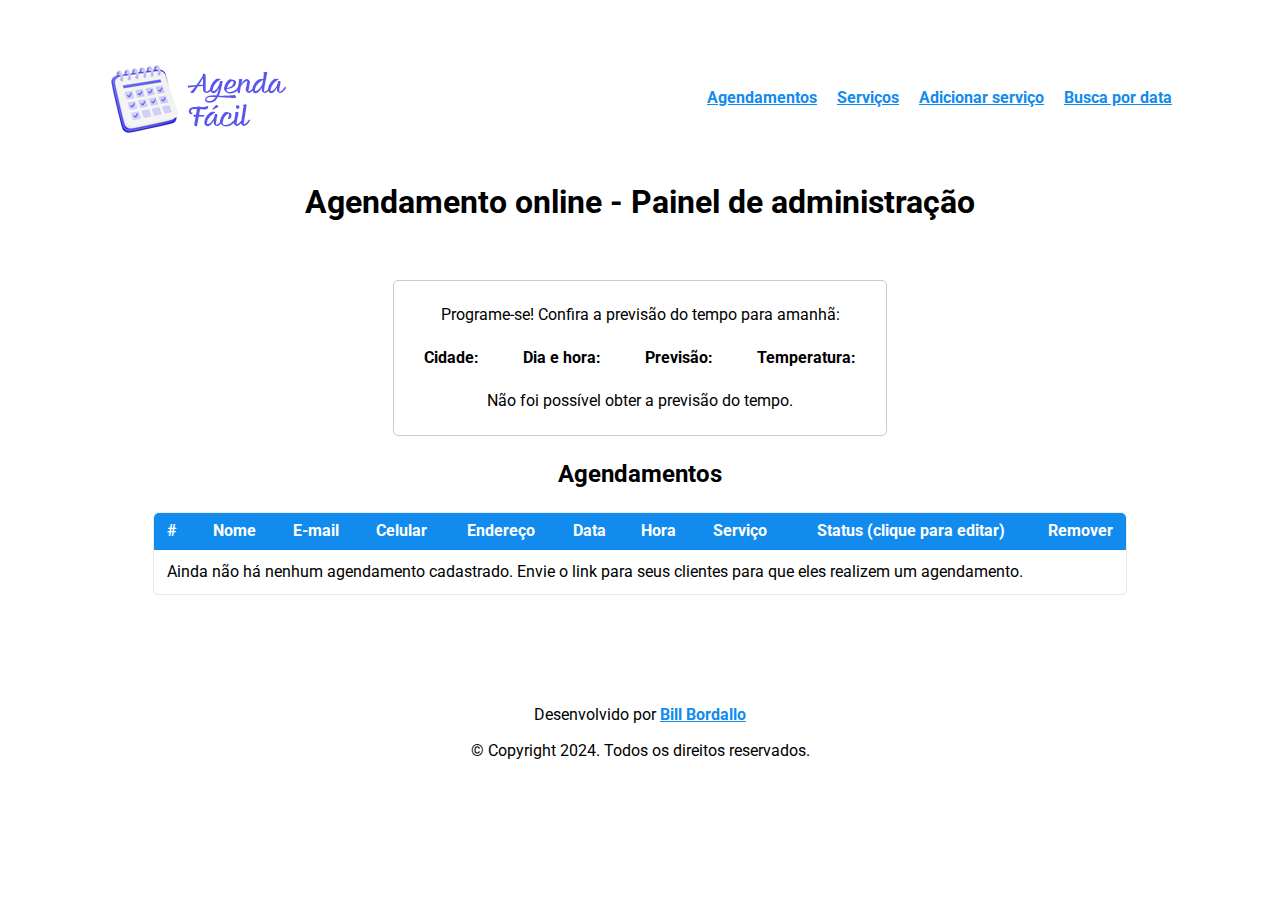
<file: index.html>
<!DOCTYPE html>
<html lang="pt-br">
<head>
    <meta charset="UTF-8">
    <meta name="viewport" content="width=device-width, initial-scale=1.0">
    <title>Agendamento online - Painel de administração</title>
    <link rel="stylesheet" href="https://fonts.googleapis.com/css?family=Roboto:300,400,500,700&display=swap" />
    <link rel="stylesheet" href="css/mvp.css">
    <link rel="stylesheet" href="css/style.css">
</head>
<body>
    <header>
        <nav>
            <a href="index.html">
                <img src="img/agenda-facil-logo.png" alt="Agenda Fácil">
            </a>
            <nav>
                <ul>
                    <li><a href="index.html">Agendamentos</a></li>
                    <li><a href="servicos.html">Serviços</a></li>
                    <li><a href="novo-servico.html">Adicionar serviço</a></li>
                    <li><a href="busca-data.html">Busca por data</a></li>
                </ul>
            </nav>
        </nav>
        <h1>Agendamento online - Painel de administração</h1>
    </header>
    <main>
        <section>
            <div id="clima">
                <p>Programe-se! Confira a previsão do tempo para amanhã:</p>
                <ul id="previsao">
                    <li><strong>Cidade:</strong> <br><span id="cidade"></span></li>
                    <li><strong>Dia e hora:</strong> <br><span id="dia"></span></li>
                    <li><strong>Previsão:</strong> <br><span id="descricao"></span></li>
                    <li><strong>Temperatura:</strong> <br><span id="temperatura"></span></li>
                </ul>
            </div>
        </section>
        <section>
            <h2>Agendamentos</h2>
            <table id="tabela-agendamentos">
                <thead>
                    <tr>
                        <th>#</th>
                        <th>Nome</th>
                        <th>E-mail</th>
                        <th>Celular</th>
                        <th>Endereço</th>
                        <th>Data</th>
                        <th>Hora</th>
                        <th>Serviço</th>
                        <th>Status (clique para editar)</th>
                        <th>Remover</th>
                    </tr>
                </thead>
                <tbody id="agendamentos">
                    <tr>
                        <td colspan="9" id="nenhum-pedido">Ainda não há nenhum agendamento cadastrado. Envie o link para seus clientes para que eles realizem um agendamento.</th>
                    </tr>
                </tbody>
            </table>
        </section>
    </main>
    <footer>
        <p>Desenvolvido por <a href="https://github.com/billbordallo" target="_blank">Bill Bordallo</a></p>
        <p>© Copyright 2024. Todos os direitos reservados.</p>
    </footer>
    <script src="js/scripts.js"></script>
</body>
</html>
</file>
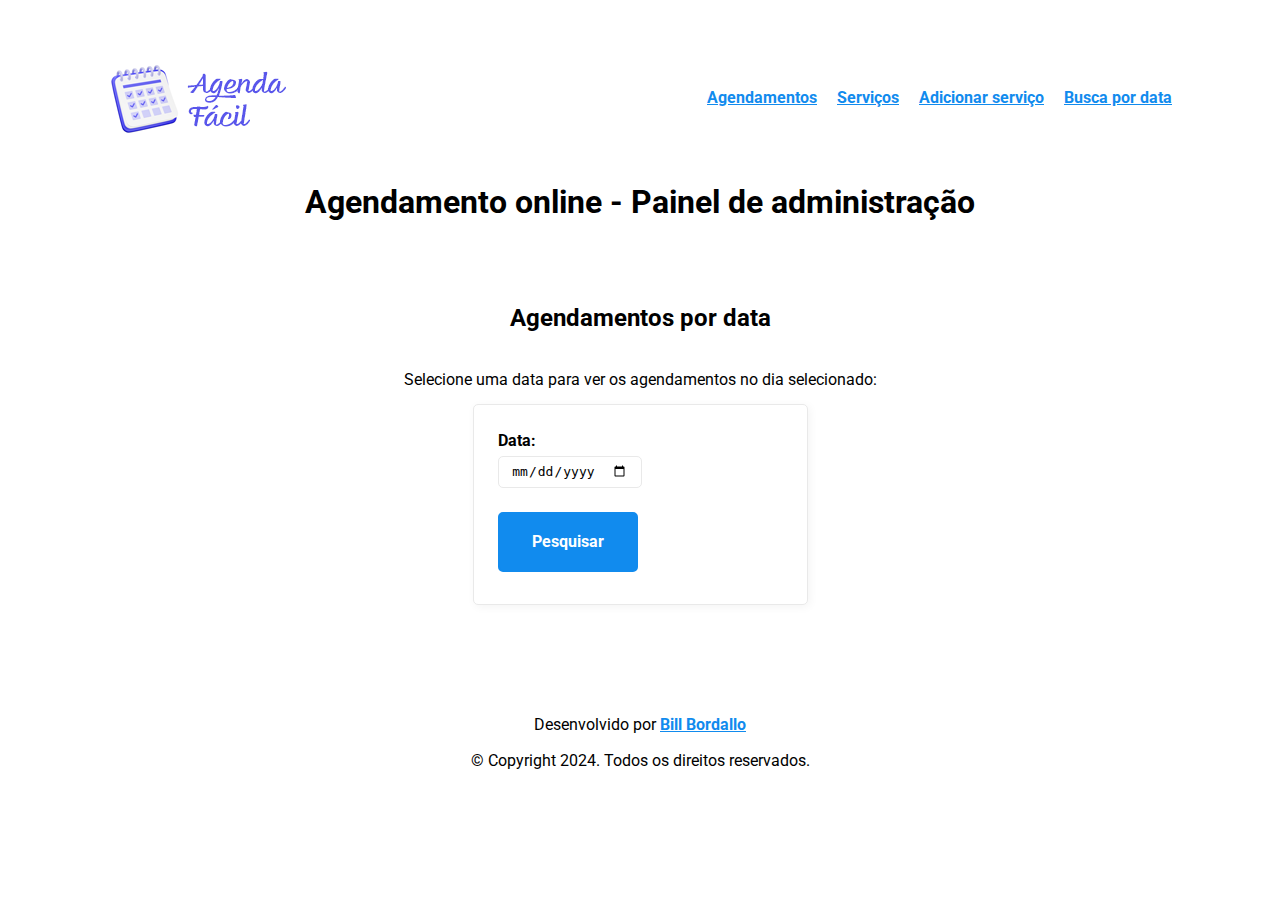
<file: busca-data.html>
<!DOCTYPE html>
<html lang="pt-br">
<head>
    <meta charset="UTF-8">
    <meta name="viewport" content="width=device-width, initial-scale=1.0">
    <title>Agendamento online - Painel de administração</title>
    <link rel="stylesheet" href="https://fonts.googleapis.com/css?family=Roboto:300,400,500,700&display=swap" />
    <link rel="stylesheet" href="css/mvp.css">
    <link rel="stylesheet" href="css/style.css">
</head>
<body>
    <header>
        <nav>
            <a href="index.html">
                <img src="img/agenda-facil-logo.png" alt="Agenda Fácil">
            </a>
            <nav>
                <ul>
                    <li><a href="index.html">Agendamentos</a></li>
                    <li><a href="servicos.html">Serviços</a></li>
                    <li><a href="novo-servico.html">Adicionar serviço</a></li>
                    <li><a href="busca-data.html">Busca por data</a></li>
                </ul>
            </nav>
        </nav>
        <h1>Agendamento online - Painel de administração</h1>
    </header>
    <main>
        <section>
            <h2>Agendamentos por data</h2>
            <p>Selecione uma data para ver os agendamentos no dia selecionado:</p>
            <form id="form-servico-data" action="#" method="post">
                <label for="data_cliente">Data:</label>
                <input type="date" name="data_cliente" id="data_cliente" required>
                <input type="submit" value="Pesquisar">
            </form>
        </section>
        <section id="section-agendamentos">
            <h2>Resultado</h2>
            <p>Os seguintes agendamentos estão cadastrados para esta data:</p>
            <table id="tabela-agendamentos">
                <thead>
                    <tr>
                        <th>#</th>
                        <th>Nome</th>
                        <th>E-mail</th>
                        <th>Celular</th>
                        <th>Endereço</th>
                        <th>Data</th>
                        <th>Hora</th>
                        <th>Serviço</th>
                        <th>Status (clique para editar)</th>
                        <th>Remover</th>
                    </tr>
                </thead>
                <tbody id="agendamentos">
                    <tr>
                        
                    </tr>
                </tbody>
            </table>
        </section>
        <section id="nenhum-agendamento">
            <p>
                Ainda não há nenhum agendamento cadastrado para esta data.
            </p>
        </section>
    </main>
    <footer>
        <p>Desenvolvido por <a href="https://github.com/billbordallo" target="_blank">Bill Bordallo</a></p>
        <p>© Copyright 2024. Todos os direitos reservados.</p>
    </footer>
    <script src="js/busca-data-scripts.js"></script>
</body>
</html>
</file>
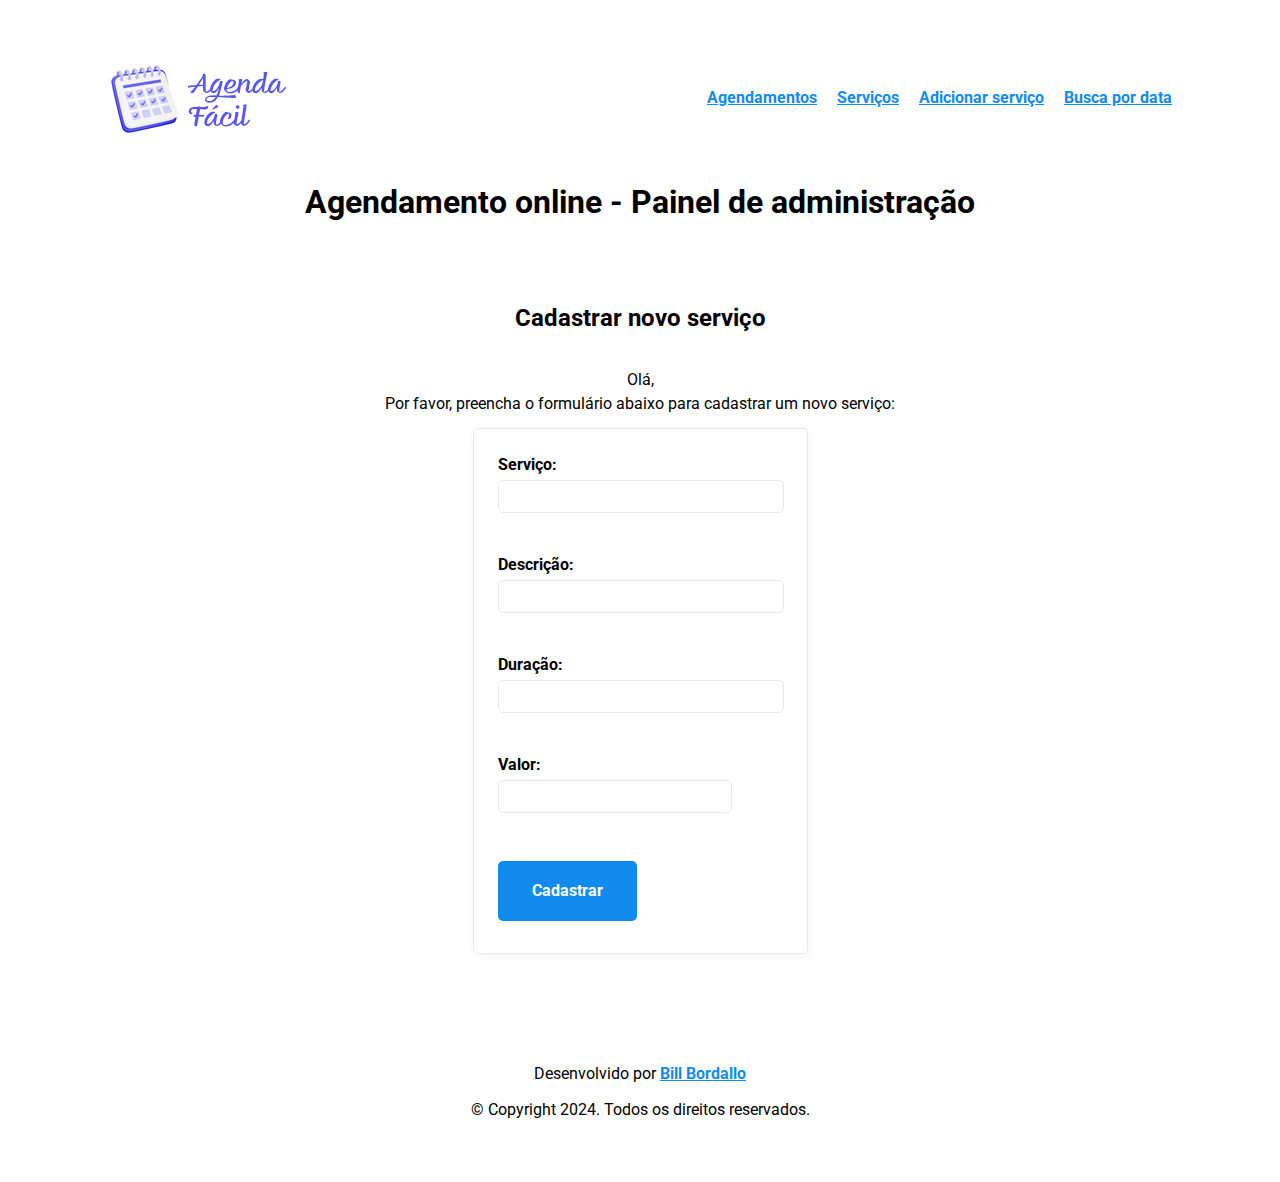
<file: novo-servico.html>
<!DOCTYPE html>
<html lang="pt-br">
<head>
    <meta charset="UTF-8">
    <meta name="viewport" content="width=device-width, initial-scale=1.0">
    <title>Agendamento online - Painel de administração</title>
    <link rel="stylesheet" href="https://fonts.googleapis.com/css?family=Roboto:300,400,500,700&display=swap" />
    <link rel="stylesheet" href="css/mvp.css">
    <link rel="stylesheet" href="css/style.css">
</head>
<body>
    <header>
        <nav>
            <a href="index.html">
                <img src="img/agenda-facil-logo.png" alt="Agenda Fácil">
            </a>
            <nav>
                <ul>
                    <li><a href="index.html">Agendamentos</a></li>
                    <li><a href="servicos.html">Serviços</a></li>
                    <li><a href="novo-servico.html">Adicionar serviço</a></li>
                    <li><a href="busca-data.html">Busca por data</a></li>
                </ul>
            </nav>
        </nav>
        <h1>Agendamento online - Painel de administração</h1>
    </header>
    <main>
        <section id="cadastro-servico">
            <h2>Cadastrar novo serviço</h2>
            <p>Olá, <br>
                Por favor, preencha o formulário abaixo para cadastrar um novo serviço:</p>
            <form id="form-servico" action="#" method="post">
                <label for="nome_servico">Serviço:</label>
                <input type="text" name="nome_servico" id="nome_servico" required>
                <br>
                <label for="desc_servico">Descrição:</label>
                <input type="text" name="desc_servico" id="desc_servico" required>
                <br>
                <label for="duracao_servico">Duração:</label>
                <input type="text" name="duracao_servico" id="duracao_servico" required>
                <br>
                <label for="valor_servico">Valor:</label>
                <input type="number" name="valor_servico" id="valor_servico" required>
                <br>
                <input type="submit" value="Cadastrar">
            </form>
        </section>
        <section id="confirmacao">
            <aside>
                <h2>Resumo</h2>
                <p>Aqui está um resumo do novo serviço cadastrado:</p>
                <p><strong>Serviço:</strong> <span id="nome_servico_resumo"></span></p>
                <p><strong>Descrição:</strong> <span id="desc_servico_resumo"></span></p>
                <p><strong>Duração:</strong> <span id="duracao_servico_resumo"></span></p>
                <p><strong>Valor:</strong> <span id="valor_servico_resumo"></span></p>
            </aside>
            <p>O que deseja fazer agora? Escolha uma opção:</p>
            <aside>
                <ul>
                    <li><a href="novo-servico.html">Cadastrar um novo serviço</a></li>
                    <li><a href="servicos.html">Ver os serviços cadastrados</a></li>
                    <li><a href="index.html">Ver os agendamentos</a></li>
                </ul>
            </aside>
        </section>
    </main>
    <footer>
        <p>Desenvolvido por <a href="https://github.com/billbordallo" target="_blank">Bill Bordallo</a></p>
        <p>© Copyright 2024. Todos os direitos reservados.</p>
    </footer>
    <script src="js/novo-servico-scripts.js"></script>
</body>
</html>
</file>
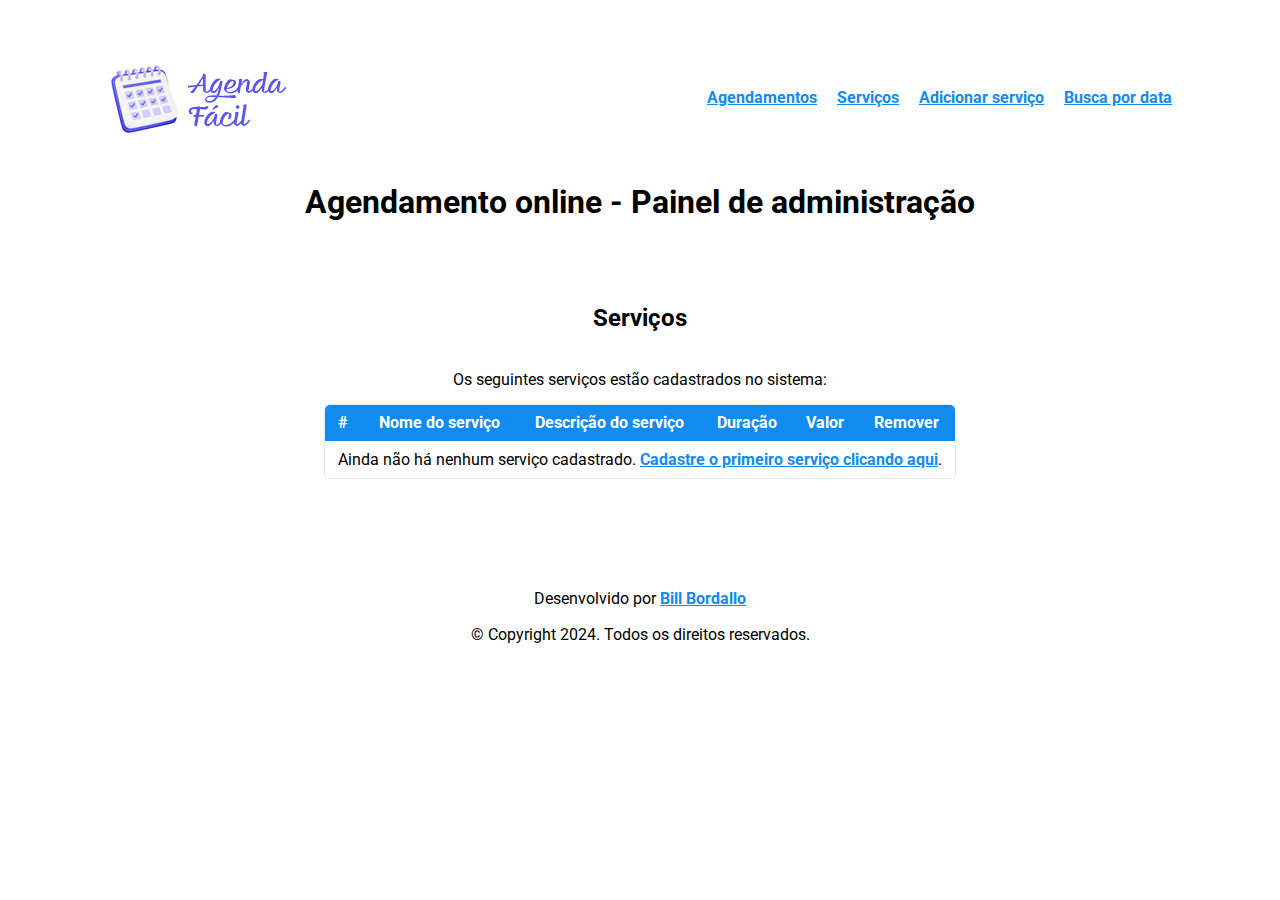
<file: servicos.html>
<!DOCTYPE html>
<html lang="pt-br">
<head>
    <meta charset="UTF-8">
    <meta name="viewport" content="width=device-width, initial-scale=1.0">
    <title>Agendamento online - Painel de administração</title>
    <link rel="stylesheet" href="https://fonts.googleapis.com/css?family=Roboto:300,400,500,700&display=swap" />
    <link rel="stylesheet" href="css/mvp.css">
    <link rel="stylesheet" href="css/style.css">
</head>
<body>
    <header>
        <nav>
            <a href="index.html">
                <img src="img/agenda-facil-logo.png" alt="Agenda Fácil">
            </a>
            <nav>
                <ul>
                    <li><a href="index.html">Agendamentos</a></li>
                    <li><a href="servicos.html">Serviços</a></li>
                    <li><a href="novo-servico.html">Adicionar serviço</a></li>
                    <li><a href="busca-data.html">Busca por data</a></li>
                </ul>
            </nav>
        </nav>
        <h1>Agendamento online - Painel de administração</h1>
    </header>
    <main>
        <section>
            <h2>Serviços</h2>
            <p>Os seguintes serviços estão cadastrados no sistema:</p>
            <table id="tabela-servicos">
                <thead>
                    <tr>
                        <th>#</th>
                        <th>Nome do serviço</th>
                        <th>Descrição do serviço</th>
                        <th>Duração</th>
                        <th>Valor</th>
                        <th>Remover</th>
                    </tr>
                </thead>
                <tbody id="servicos">
                    <tr>
                        <td colspan="6" id="nenhum-servico">Ainda não há nenhum serviço cadastrado. <a href="novo-servico.html">Cadastre o primeiro serviço clicando aqui</a>.</th>
                    </tr>
                </tbody>
            </table>
        </section>
    </main>
    <footer>
        <p>Desenvolvido por <a href="https://github.com/billbordallo" target="_blank">Bill Bordallo</a></p>
        <p>© Copyright 2024. Todos os direitos reservados.</p>
    </footer>
    <script src="js/servicos-scripts.js"></script>
</body>
</html>
</file>
<file: css/mvp.css>
/* MVP.css v1.14 - https://github.com/andybrewer/mvp */

:root {
    --active-brightness: 0.85;
    --border-radius: 5px;
    --box-shadow: 2px 2px 10px;
    --color-accent: #118bee15;
    --color-bg: #fff;
    --color-bg-secondary: #e9e9e9;
    --color-link: #118bee;
    --color-secondary: #920de9;
    --color-secondary-accent: #920de90b;
    --color-shadow: #f4f4f4;
    --color-table: #118bee;
    --color-text: #000;
    --color-text-secondary: #999;
    --font-family: -apple-system, BlinkMacSystemFont, "Segoe UI", Roboto, Oxygen-Sans, Ubuntu, Cantarell, "Helvetica Neue", sans-serif;
    --hover-brightness: 1.2;
    --justify-important: center;
    --justify-normal: left;
    --line-height: 1.5;
    --width-card: 285px;
    --width-card-medium: 460px;
    --width-card-wide: 800px;
    --width-content: 1080px;
}

@media (prefers-color-scheme: dark) {
    :root[color-mode="user"] {
        --color-accent: #0097fc4f;
        --color-bg: #333;
        --color-bg-secondary: #555;
        --color-link: #0097fc;
        --color-secondary: #e20de9;
        --color-secondary-accent: #e20de94f;
        --color-shadow: #bbbbbb20;
        --color-table: #0097fc;
        --color-text: #f7f7f7;
        --color-text-secondary: #aaa;
    }
}

html {
    scroll-behavior: smooth;
}

@media (prefers-reduced-motion: reduce) {
    html {
        scroll-behavior: auto;
    }
}

/* Layout */
article aside {
    background: var(--color-secondary-accent);
    border-left: 4px solid var(--color-secondary);
    padding: 0.01rem 0.8rem;
}

body {
    background: var(--color-bg);
    color: var(--color-text);
    font-family: var(--font-family);
    line-height: var(--line-height);
    margin: 0;
    overflow-x: hidden;
    padding: 0;
}

footer,
header,
main {
    margin: 0 auto;
    max-width: var(--width-content);
    padding: 3rem 1rem;
}

hr {
    background-color: var(--color-bg-secondary);
    border: none;
    height: 1px;
    margin: 4rem 0;
    width: 100%;
}

section {
    display: flex;
    flex-wrap: wrap;
    justify-content: var(--justify-important);
}

section img,
article img {
    max-width: 100%;
}

section pre {
    overflow: auto;
}

section aside {
    border: 1px solid var(--color-bg-secondary);
    border-radius: var(--border-radius);
    box-shadow: var(--box-shadow) var(--color-shadow);
    margin: 1rem;
    padding: 1.25rem;
    width: var(--width-card);
}

section aside:hover {
    box-shadow: var(--box-shadow) var(--color-bg-secondary);
}

[hidden] {
    display: none;
}

/* Headers */
article header,
div header,
main header {
    padding-top: 0;
}

header {
    text-align: var(--justify-important);
}

header a b,
header a em,
header a i,
header a strong {
    margin-left: 0.5rem;
    margin-right: 0.5rem;
}

header nav img {
    margin: 1rem 0;
}

section header {
    padding-top: 0;
    width: 100%;
}

/* Nav */
nav {
    align-items: center;
    display: flex;
    font-weight: bold;
    justify-content: space-between;
    margin-bottom: 7rem;
}

nav ul {
    list-style: none;
    padding: 0;
}

nav ul li {
    display: inline-block;
    margin: 0 0.5rem;
    position: relative;
    text-align: left;
}

/* Nav Dropdown */
nav ul li:hover ul {
    display: block;
}

nav ul li ul {
    background: var(--color-bg);
    border: 1px solid var(--color-bg-secondary);
    border-radius: var(--border-radius);
    box-shadow: var(--box-shadow) var(--color-shadow);
    display: none;
    height: auto;
    left: -2px;
    padding: .5rem 1rem;
    position: absolute;
    top: 1.7rem;
    white-space: nowrap;
    width: auto;
    z-index: 1;
}

nav ul li ul::before {
    /* fill gap above to make mousing over them easier */
    content: "";
    position: absolute;
    left: 0;
    right: 0;
    top: -0.5rem;
    height: 0.5rem;
}

nav ul li ul li,
nav ul li ul li a {
    display: block;
}

/* Typography */
code,
samp {
    background-color: var(--color-accent);
    border-radius: var(--border-radius);
    color: var(--color-text);
    display: inline-block;
    margin: 0 0.1rem;
    padding: 0 0.5rem;
}

details {
    margin: 1.3rem 0;
}

details summary {
    font-weight: bold;
    cursor: pointer;
}

h1,
h2,
h3,
h4,
h5,
h6 {
    line-height: var(--line-height);
    text-wrap: balance;
}

mark {
    padding: 0.1rem;
}

ol li,
ul li {
    padding: 0.2rem 0;
}

p {
    margin: 0.75rem 0;
    padding: 0;
    width: 100%;
}

pre {
    margin: 1rem 0;
    max-width: var(--width-card-wide);
    padding: 1rem 0;
}

pre code,
pre samp {
    display: block;
    max-width: var(--width-card-wide);
    padding: 0.5rem 2rem;
    white-space: pre-wrap;
}

small {
    color: var(--color-text-secondary);
}

sup {
    background-color: var(--color-secondary);
    border-radius: var(--border-radius);
    color: var(--color-bg);
    font-size: xx-small;
    font-weight: bold;
    margin: 0.2rem;
    padding: 0.2rem 0.3rem;
    position: relative;
    top: -2px;
}

/* Links */
a {
    color: var(--color-link);
    display: inline-block;
    font-weight: bold;
    text-decoration: underline;
}

a:hover {
    filter: brightness(var(--hover-brightness));
}

a:active {
    filter: brightness(var(--active-brightness));
}

a b,
a em,
a i,
a strong,
button,
input[type="submit"] {
    border-radius: var(--border-radius);
    display: inline-block;
    font-size: medium;
    font-weight: bold;
    line-height: var(--line-height);
    margin: 0.5rem 0;
    padding: 1rem 2rem;
}

button,
input[type="submit"] {
    font-family: var(--font-family);
}

button:hover,
input[type="submit"]:hover {
    cursor: pointer;
    filter: brightness(var(--hover-brightness));
}

button:active,
input[type="submit"]:active {
    filter: brightness(var(--active-brightness));
}

a b,
a strong,
button,
input[type="submit"] {
    background-color: var(--color-link);
    border: 2px solid var(--color-link);
    color: var(--color-bg);
}

a em,
a i {
    border: 2px solid var(--color-link);
    border-radius: var(--border-radius);
    color: var(--color-link);
    display: inline-block;
    padding: 1rem 2rem;
}

article aside a {
    color: var(--color-secondary);
}

/* Images */
figure {
    margin: 0;
    padding: 0;
}

figure img {
    max-width: 100%;
}

figure figcaption {
    color: var(--color-text-secondary);
}

/* Forms */
button:disabled,
input:disabled {
    background: var(--color-bg-secondary);
    border-color: var(--color-bg-secondary);
    color: var(--color-text-secondary);
    cursor: not-allowed;
}

button[disabled]:hover,
input[type="submit"][disabled]:hover {
    filter: none;
}

form {
    border: 1px solid var(--color-bg-secondary);
    border-radius: var(--border-radius);
    box-shadow: var(--box-shadow) var(--color-shadow);
    display: block;
    max-width: var(--width-card-wide);
    min-width: var(--width-card);
    padding: 1.5rem;
    text-align: var(--justify-normal);
}

form header {
    margin: 1.5rem 0;
    padding: 1.5rem 0;
}

input,
label,
select,
textarea {
    display: block;
    font-size: inherit;
    max-width: var(--width-card-wide);
}

input[type="checkbox"],
input[type="radio"] {
    display: inline-block;
}

input[type="checkbox"]+label,
input[type="radio"]+label {
    display: inline-block;
    font-weight: normal;
    position: relative;
    top: 1px;
}

input[type="range"] {
    padding: 0.4rem 0;
}

input,
select,
textarea {
    border: 1px solid var(--color-bg-secondary);
    border-radius: var(--border-radius);
    margin-bottom: 1rem;
    padding: 0.4rem 0.8rem;
}

input[type="text"],
textarea {
    width: calc(100% - 1.6rem);
}

input[readonly],
textarea[readonly] {
    background-color: var(--color-bg-secondary);
}

label {
    font-weight: bold;
    margin-bottom: 0.2rem;
}

/* Popups */
dialog {
    border: 1px solid var(--color-bg-secondary);
    border-radius: var(--border-radius);
    box-shadow: var(--box-shadow) var(--color-shadow);
    position: fixed;
    top: 50%;
    left: 50%;
    transform: translate(-50%, -50%);
    width: 50%;
    z-index: 999;
}

/* Tables */
table {
    border: 1px solid var(--color-bg-secondary);
    border-radius: var(--border-radius);
    border-spacing: 0;
    display: inline-block;
    max-width: 100%;
    overflow-x: auto;
    padding: 0;
    white-space: nowrap;
}

table td,
table th,
table tr {
    padding: 0.4rem 0.8rem;
    text-align: var(--justify-important);
}

table thead {
    background-color: var(--color-table);
    border-collapse: collapse;
    border-radius: var(--border-radius);
    color: var(--color-bg);
    margin: 0;
    padding: 0;
}

table thead tr:first-child th:first-child {
    border-top-left-radius: var(--border-radius);
}

table thead tr:first-child th:last-child {
    border-top-right-radius: var(--border-radius);
}

table thead th:first-child,
table tr td:first-child {
    text-align: var(--justify-normal);
}

table tr:nth-child(even) {
    background-color: var(--color-accent);
}

/* Quotes */
blockquote {
    display: block;
    font-size: x-large;
    line-height: var(--line-height);
    margin: 1rem auto;
    max-width: var(--width-card-medium);
    padding: 1.5rem 1rem;
    text-align: var(--justify-important);
}

blockquote footer {
    color: var(--color-text-secondary);
    display: block;
    font-size: small;
    line-height: var(--line-height);
    padding: 1.5rem 0;
}

/* Scrollbars */
* {
    scrollbar-width: thin;
    scrollbar-color: rgb(202, 202, 232) auto;
}

*::-webkit-scrollbar {
    width: 5px;
    height: 5px;
}

*::-webkit-scrollbar-track {
    background: transparent;
}

*::-webkit-scrollbar-thumb {
    background-color: rgb(202, 202, 232);
    border-radius: 10px;
}
</file>
<file: css/style.css>
header {
    padding-bottom: 1rem;
}

main {
    padding-top: 1rem;
}

main p {
    text-align: center;
}

main section aside {
    margin: 1rem auto;
}

main aside p {
    text-align: left;
}

footer p {
    text-align: center;
}

table {
    display: table;
}

table#tabela-agendamentos td {
    padding-top: 10px;
    padding-bottom: 10px;
}

tr td:nth-child(9):hover {
    background-color: #eee;
}

tr td:nth-child(9) {
    background-image: url(img/edit.png);
    background-repeat: no-repeat;
    background-position: right center;
    padding-right: 50px;
    cursor: pointer;
}

tr td:nth-child(6).em-edicao {
    background-image: none;
}
.delete {
    color: #fff;
    font-weight: bolder;
    display: block;
    margin: 4px auto;
    border: 1px solid #9a0e04;
    border-radius: 5px;
    background-color: #f44336;
    cursor: pointer;
}
.delete:hover {
    cursor: pointer;
    background-color: #9a0e04;
}

#clima {
    border: 1px solid #ccc;
    border-radius: 5px;
    padding: 10px;
    font-weight: normal;
    text-align: center;
}

ul#previsao {
    list-style-type: none;
    padding: 0;
}

ul#previsao li {
    text-align: center;
    display: inline-block;
    margin: 0 20px;
}

nav {
    margin-bottom: 10px;
}

tr td:nth-child(9).em-edicao {
    background-image: none;
}

.btn-atualiza-status {
    padding: 12px;
    background-color: #2ab53a;
    color: white;
    text-align: center;
    font-size: 16px;
    cursor: pointer;
    transition: 0.3s;
    border: none;
}

.btn-atualiza-status {
    margin-left: 10px;
}

.btn-atualiza-status:hover {
    background-color: #136e1e;
    color: white;
}

#confirmacao {
    display: none;
}

#section-agendamentos {
    display: none;
}

#nenhum-agendamento {
    display: none;
}
</file>
